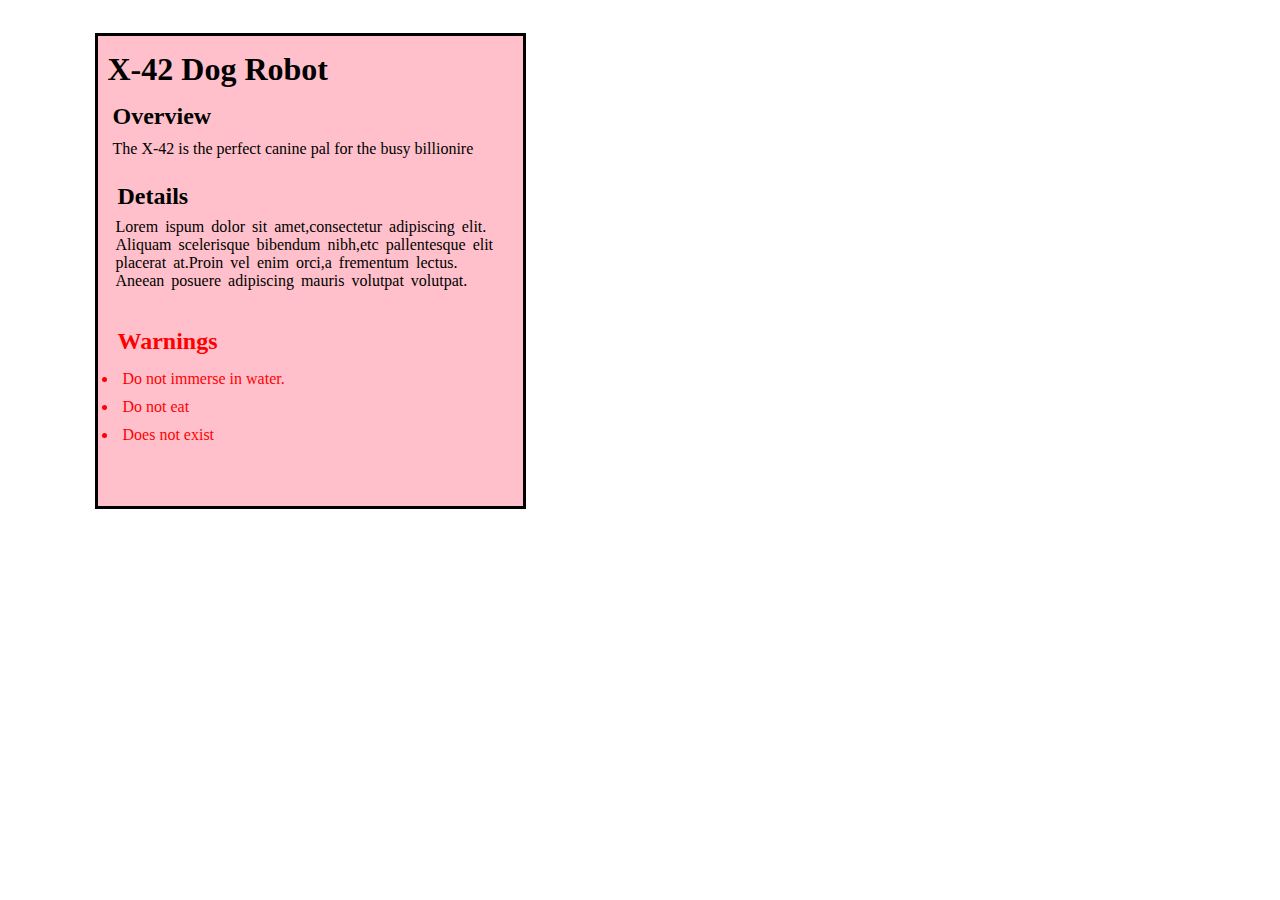
<file: Assignment4/Problem1/Assignment2/program1/index.html>
<DOCTYPE html>
<html>
		<head>

			<meta charset="utf-8"/>
			<title> My first web page</title>
			<link rel="stylesheet" type="text/css" href="main2.css">
			
		</head>
		
		<body>
		<div class="container">
		
			<h1>X-42 Dog Robot</h1>
			
			<header>
				<h2>Overview</h2>
				<p>The X-42 is the perfect canine pal for the busy billionire</p>
			</header>
			
			<section>
				<article>
					<h2>Details</h2>
					<p class="Para"> Lorem ispum dolor sit amet,consectetur adipiscing elit.</br>
					Aliquam scelerisque bibendum nibh,etc pallentesque elit</br>
					placerat at.Proin vel enim orci,a frementum lectus.<br>
					Aneean posuere adipiscing mauris volutpat volutpat.
					<p>
				</article>
			</section>
			
			<aside>
				<div class="Myapp">
					<h2>Warnings</h2>
					<ul>
						<li>Do not immerse in water.</li>
						<li>Do not eat</li>
						<li>Does not exist</li>
					</ul>
				</div>	
			</aside>
		</div>		
		</body>				
</html>
</file>
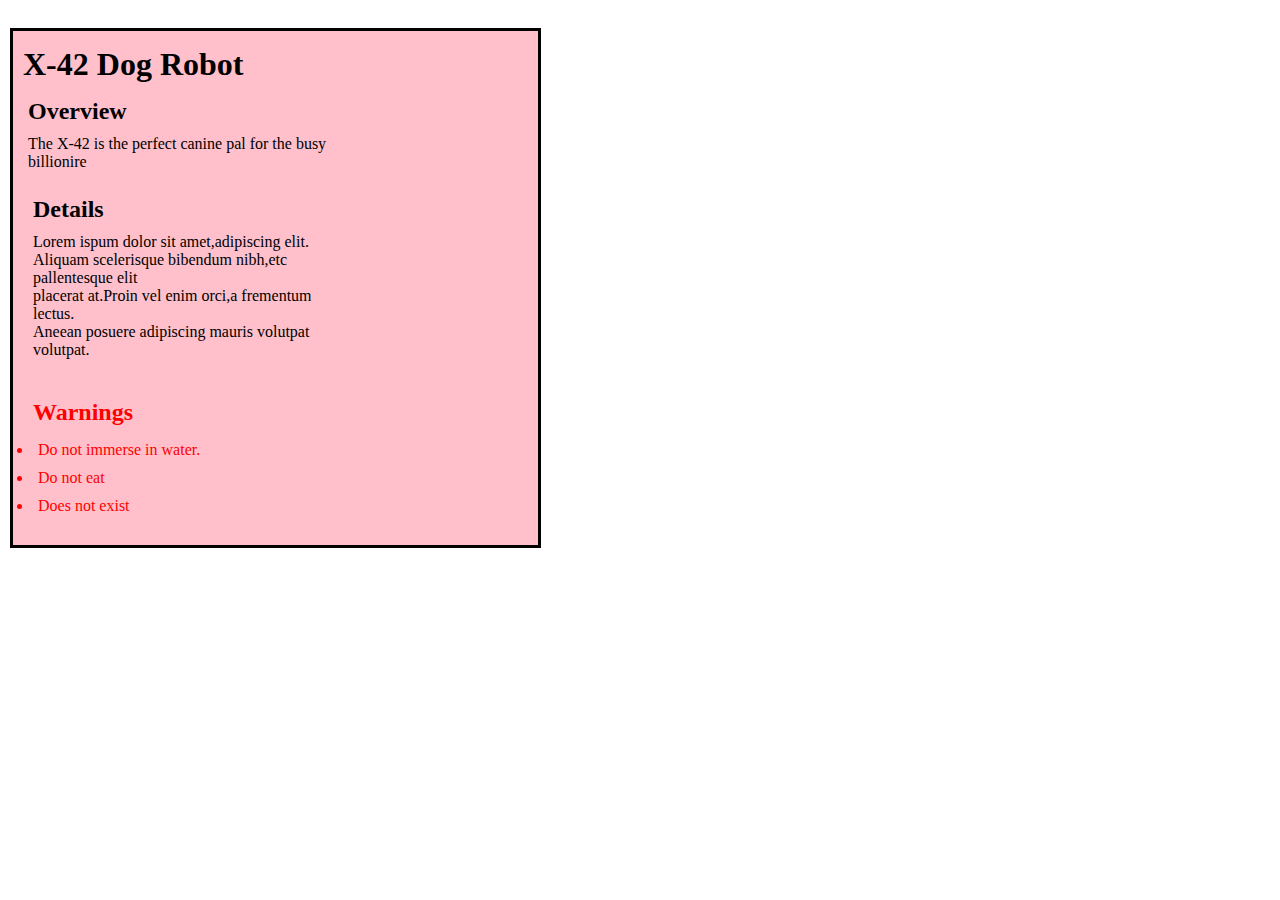
<file: Assignment4/Problem1/Assignment2/program1/My first web page1.html>
<!-- saved from url=(0030)file:///D:/program3/index.html -->
<html><head><meta http-equiv="Content-Type" content="text/html; charset=UTF-8"></head><body><doctype html="">

		

			
			<title> My first web page</title>
			<link rel="stylesheet" type="text/css" href="./My first web page1_files/main2.css">
			
		
		
		
		<div class="container">
		
			<h1>X-42 Dog Robot</h1>
			
			<header>
				<h2>Overview</h2>
				<p>The X-42 is the perfect canine pal for the busy billionire</p>
			</header>
			
			<section>
				<article>
					<h2>Details</h2>
					<p> Lorem ispum dolor sit amet,adipiscing elit.<br>
					Aliquam scelerisque bibendum nibh,etc pallentesque elit<br>
					placerat at.Proin vel enim orci,a frementum lectus.<br>
					Aneean posuere adipiscing mauris volutpat volutpat.<br>
					</p><p>
				</p></article>
			</section>
			
			<aside>
				<div class="Myapp">
					<h2>Warnings</h2>
					<ul>
						<li>Do not immerse in water.</li>
						<li>Do not eat</li>
						<li>Does not exist</li>
					</ul>
				</div>	
			</aside>
		</div>		
						

	</doctype></body></html>
</file>
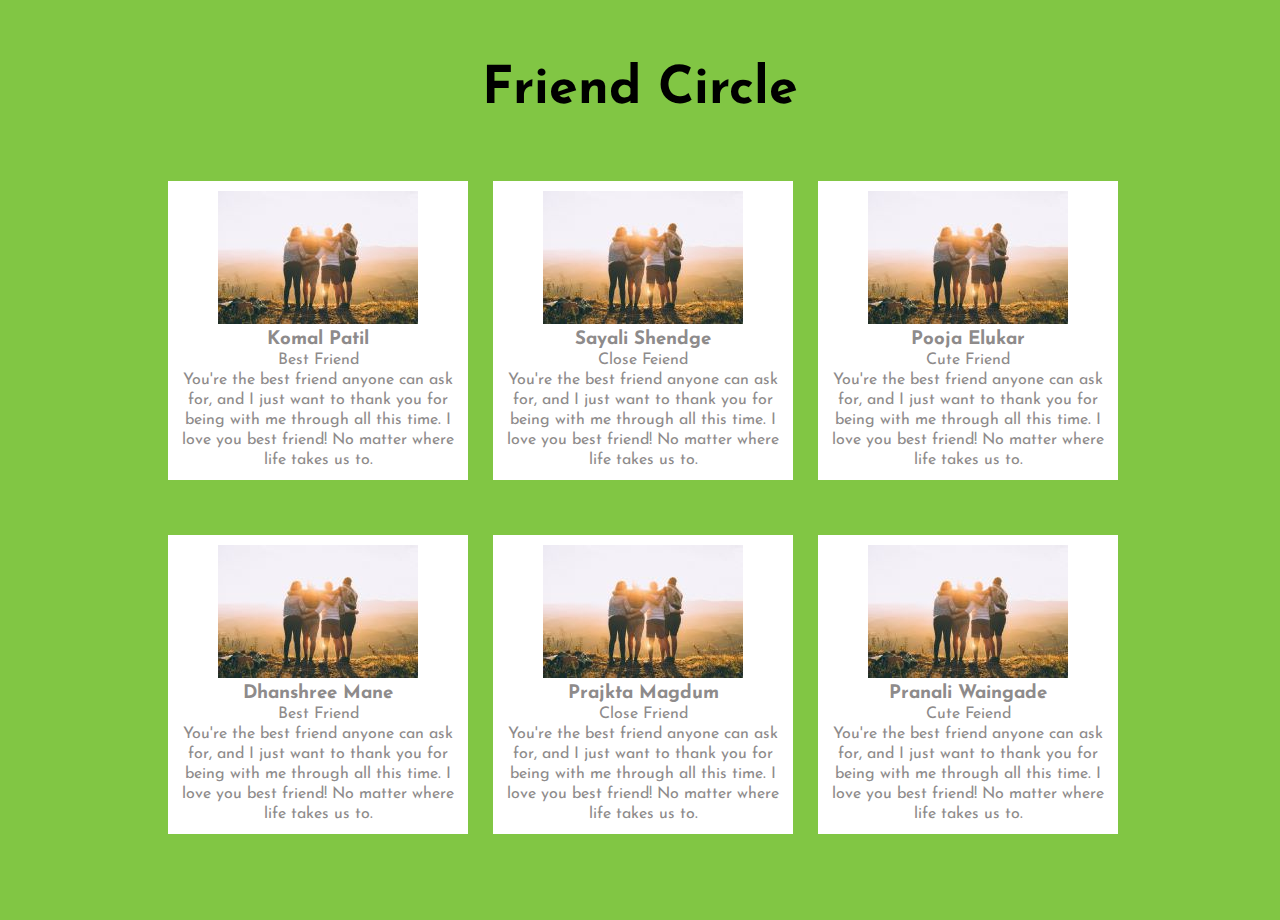
<file: Assignment4/Problem1/Assignment2/program2/Friend.html>
<!DOCTYPE html>
<html lang="en">
<head>
	<meta charset="UTF-8">
	<title> Our Feiend Circle</title>
	<link rel="stylesheet" href="FrndStyle.css">
</head>
<body>
<div class="wrapper">
	<h1>Friend Circle</h1>
	
	<div class="Team1">
		
			<div class="Team_member">
				<div class="team.img">
					<img src="a41.jpg" alt="team_member-image">
				</div>	
				<h3>Komal Patil</h3>
				<p class="role">Best Friend</p>
				<p>You're the best friend anyone can ask for, and I just want to thank you for being with me through all this time. I love you best friend! No matter where life takes us to.</p>
			</div>	
			<div class="Team_member">
				<div class="team.img">
					<img src="a41.jpg" alt="team_member-image">
				</div>	
				<h3>Sayali Shendge</h3>
				<p class="role">Close Feiend</p>
				<p>You're the best friend anyone can ask for, and I just want to thank you for being with me through all this time. I love you best friend! No matter where life takes us to.</p>
			</div>
			<div class="Team_member">
							<div class="team.img">
					<img src="a41.jpg" alt="team_member-image">
				</div>	
				<h3>Pooja Elukar</h3>
				<p class="role">Cute Friend</p>
				<p>You're the best friend anyone can ask for, and I just want to thank you for being with me through all this time. I love you best friend! No matter where life takes us to.</p>
			</div>
	</div>
	<div class="Team2">
			<div class="Team_member">
				<div class="team.img">
					<img src="a41.jpg" alt="team_member-image">
				</div>	
				<h3>Dhanshree Mane</h3>
				<p class="role">Best Friend</p>
				<p>You're the best friend anyone can ask for, and I just want to thank you for being with me through all this time. I love you best friend! No matter where life takes us to.</p>
			</div>
		
			<div class="Team_member">
				<div class="team.img">
					<img src="a41.jpg" alt="team_member-image">
				</div>	
				<h3>Prajkta Magdum</h3>
				<p class="role">Close Friend</p>
				<p>You're the best friend anyone can ask for, and I just want to thank you for being with me through all this time. I love you best friend! No matter where life takes us to.</p>
				
			</div>
			<div class="Team_member">
				<div class="team.img">
					<img src="a41.jpg" alt="team_member-image">
				</div>	
				<h3>Pranali Waingade</h3>
				<p class="role">Cute Feiend</p>
				<p>You're the best friend anyone can ask for, and I just want to thank you for being with me through all this time. I love you best friend! No matter where life takes us to.</p>
			</div>
	</div>
	</div>	
</div>	
</body>


</html>
</file>
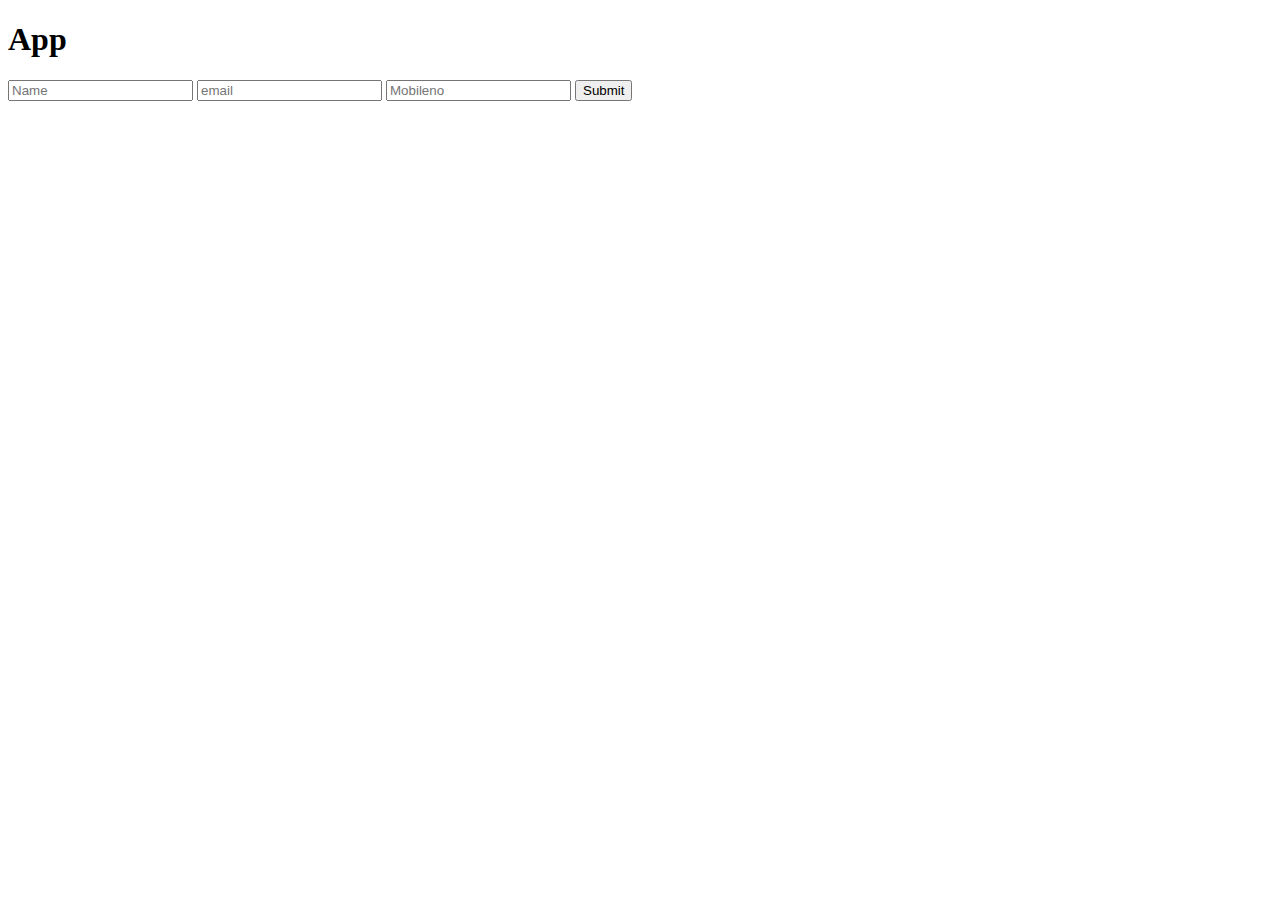
<file: Assignment4/Problem1/Assignment2/Program3/valid.html>
<!DOCTYPE html>
<html lang="en">
<head>
    <meta charset="UTF-8">
    <meta name="viewport" content="width=device-width, initial-scale=1.0">
    <title>Document</title>
    <style>
        #validation{
            color: red;
        }
    </style>
</head>
<body>
    <h1>App</h1>
    <div class="">
        <p id="validation"></p>
    </div>
    <form action="" id="sample_form">
        <input type="text" id="input_name" placeholder="Name">
        <input type="email" id="user_email" placeholder="email">
        <input type="text" id="user_mobileno" placeholder="Mobileno">
        <button id="button">Submit</button>

    </form>
    <script>
        class ES6code{
            validation(msg){
                document.getElementById("validation").appendChild(document.createTextNode(msg));

                setTimeout(function(){
                    document.querySelector("#validation").remove();
                },  100)
            }
        };

        document.getElementById("sample_form").addEventListener("submit",function(){
        const name = document.getElementById("input_name").value;
        const email = document.getElementById("user_email").value;
        const mobileno =document.getElementById("user_mobileno").value;
        const vali = new ES6code();

        if(name == "" ||email == ""){
            vali.validation("name,email must be present");
        }else if(name.length<5){
            vali.validation("name must br more than 5 character");
        }

        if(email.indexOf("@")<=0){
            vali.validation("@ symbol at grater than 0 position");
            
        }

        if(mobileno=/[7-9]\d{9}/){
            vali.validation("first number between 7 to 9 and contains 9 number");
            return false;
        }


        if(email.charAt(email.length-4)!='.'){
            vali.validation("position of .");
            return false;

        }

        e.preventDefault();
        });
    </script>
    
    
</body>
</html>
</file>
<file: Assignment4/Problem1/Assignment2/program1/main2.css>
.Myapp{
		color:red;
	}

*{
	margin:0px;
	padding:5px;
	width:600px;
	


}

header{

	display:block;
}
	
			

.container{

	 width:400px;
	 margin:5px auto;
	border:3px solid black;
	background-color:pink;
	padding-top:10px;
	padding-bottom:10PX;
	padding-right:20px;
	padding-left:5px;
	height:450px;

 }
.para{
	 font-size:100%;
	 font-style:normal;
	 padding:3px;
	 word-spacing:3px;
 }
</file>
<file: Assignment4/Problem1/Assignment2/program1/My first web page1_files/main2.css>
.Myapp{
		color:red;
	}

*{
	margin:0px;
	padding:5px;
	width:300;


}

header,section,aside{

	display:block;
}
	
			

.container{

	 width:500px;
	 margin:0px auto;
	border:3px solid black;
	background-color:pink;
	padding-top:10px;
	padding-bottom:10PX;
	padding-right:20px;
	padding-left:5px;

 }
</file>
<file: Assignment4/Problem1/Assignment2/program2/FrndStyle.css>
@import url('https://fonts.googleapis.com/css2?family=Allura&family=Josefin+Sans:wght@100&display=swap');


*{
		margin: 0px;
		padding: 0;
		box-sizing:border-box;
}

body{
	background: #81c644;
	font-family:'Josefin Sans', sans-serif;
}
.wrapper{
	margin-top:5%;
	margin-left:10%;
	margin-right: 10%;
	flex-wrap:wrap;
	
}
.wrapper h1{
	font-family:font-family: 'Allura', cursive;
	font-size:52px;
	margin-bottom:60px;
	text-align:center
	
}
.Team1{
	margin-left:20px;
	margin-bottom:20px;	
	flex-wrap:wrap;
}

.Team2{
	margin-left:20px;
	margin-bottom:40%;
    flex-wrap:wrap;	
}


.Team1 .Team_member{
	background:#fff;
	text-align: center;
	float:left;
	margin:5px;
	margin-bottom:30px;
	margin-left:20px;
	width:300px;
	padding:10px;
	line-height:20px;
	color:#8e8b8b;
	position:relative;
	
}
.Team2 .Team_member{
	background:#fff;
	text-align: center;
	float:left;
	margin:5px;
	margin-bottom:50px;
	margin-left:20px;
	width:300px;
	padding:10px;
	line-height:20px;
	color:#8e8b8b;
	position:relative;
	
}
.Team1::after {
  content: "";
  clear: both;
  display: table;
}

.Team1.Team_member h3{
	color:black;
	font-size:26px;
	margin-top:50px;
	
}

.Team .Team_member p.role{
	color:black;
	font-size:12px;
	text-transform:uppercase;
	Margin:12px;
}
.team_img{
	
	width:100px;
	height:100px;
	boder-radiusder:50px;
	position:absolute;
	top:-50px;
	left:50px;
	transform:translatex(-50px%);
	background:#fff;
	
}
</file>
